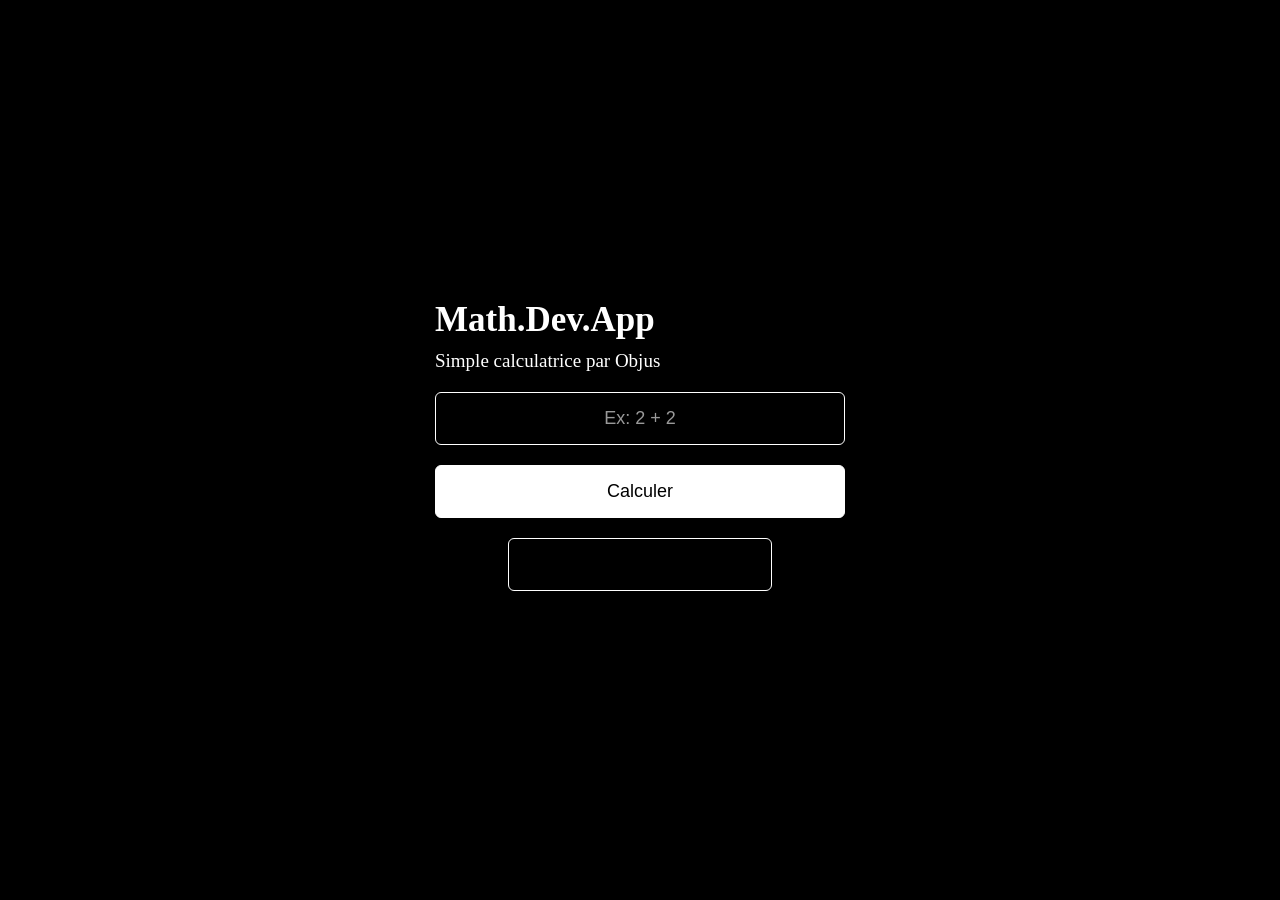
<file: APP DE CALCUL/index.html>
<!DOCTYPE html>
<html lang="en">
<head>
    <meta charset="UTF-8">
    <meta name="viewport" content="width=device-width, initial-scale=1.0">
    <title>App de calcul</title>
    <link rel="stylesheet" href="style.css">
</head>
<body>
    <div class="main_query">
        <h1>Math.Dev.App</h1>
        <label>Simple calculatrice par Objus</label>
        <input type="text" class="query" placeholder="Ex: 2 + 2">
        <button>Calculer</button>
    </div>
    <input type="text" class="response" readonly>
    <script src="script.js"></script>
</body>
</html>
</file>
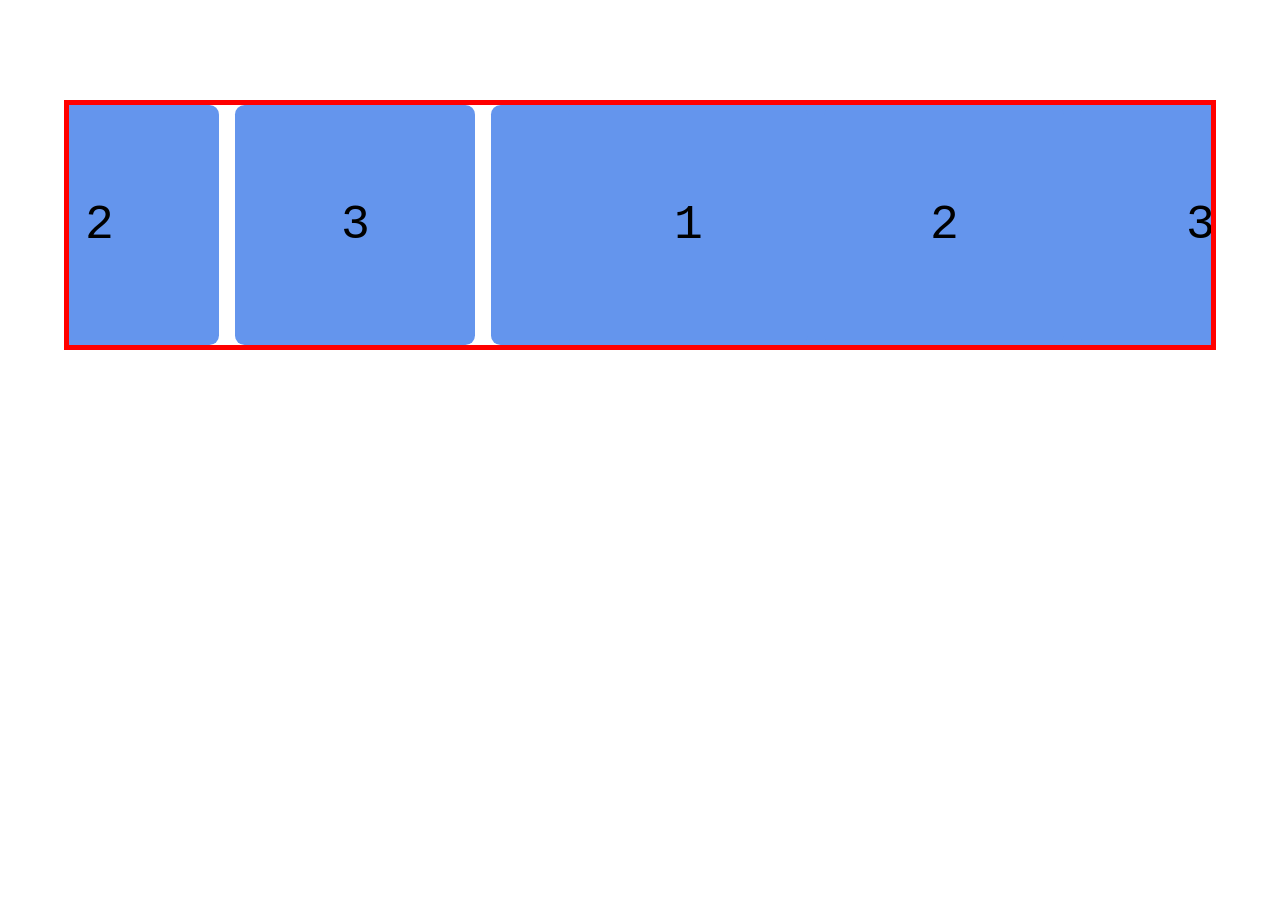
<file: CAROUSSEL/index.html>
<!DOCTYPE html>
<html lang="en">
<head>
    <meta charset="UTF-8">
    <meta name="viewport" content="width=device-width, initial-scale=1.0">
    <title>Caroussel</title>
    <link rel="stylesheet" href="style.css">
</head>
<body>
    <div class="caroussel">
        <div class="group">
            <div class="card">1</div>
            <div class="card">2</div>
            <div class="card">3</div>
            <div class="card">4</div>
            <div class="card">5</div>
            <div class="card">6</div>
        </div>
        <div aria-hidden class="group">
            <div class="card">1</div>
            <div class="card">2</div>
            <div class="card">3</div>
            <div class="card">4</div>
            <div class="card">5</div>
            <div class="card">6</div>
        </div>
        <div class="group">
            <div class="card">1</div>
            <div class="card">2</div>
            <div class="card">3</div>
            <div class="card">4</div>
            <div class="card">5</div>
            <div class="card">6</div>
        </div>
        <div class="group">
            <div class="card">1</div>
            <div class="card">2</div>
            <div class="card">3</div>
            <div class="card">4</div>
            <div class="card">5</div>
            <div class="card">6</div>
        </div>
    </div>
</body>
</html>
</file>
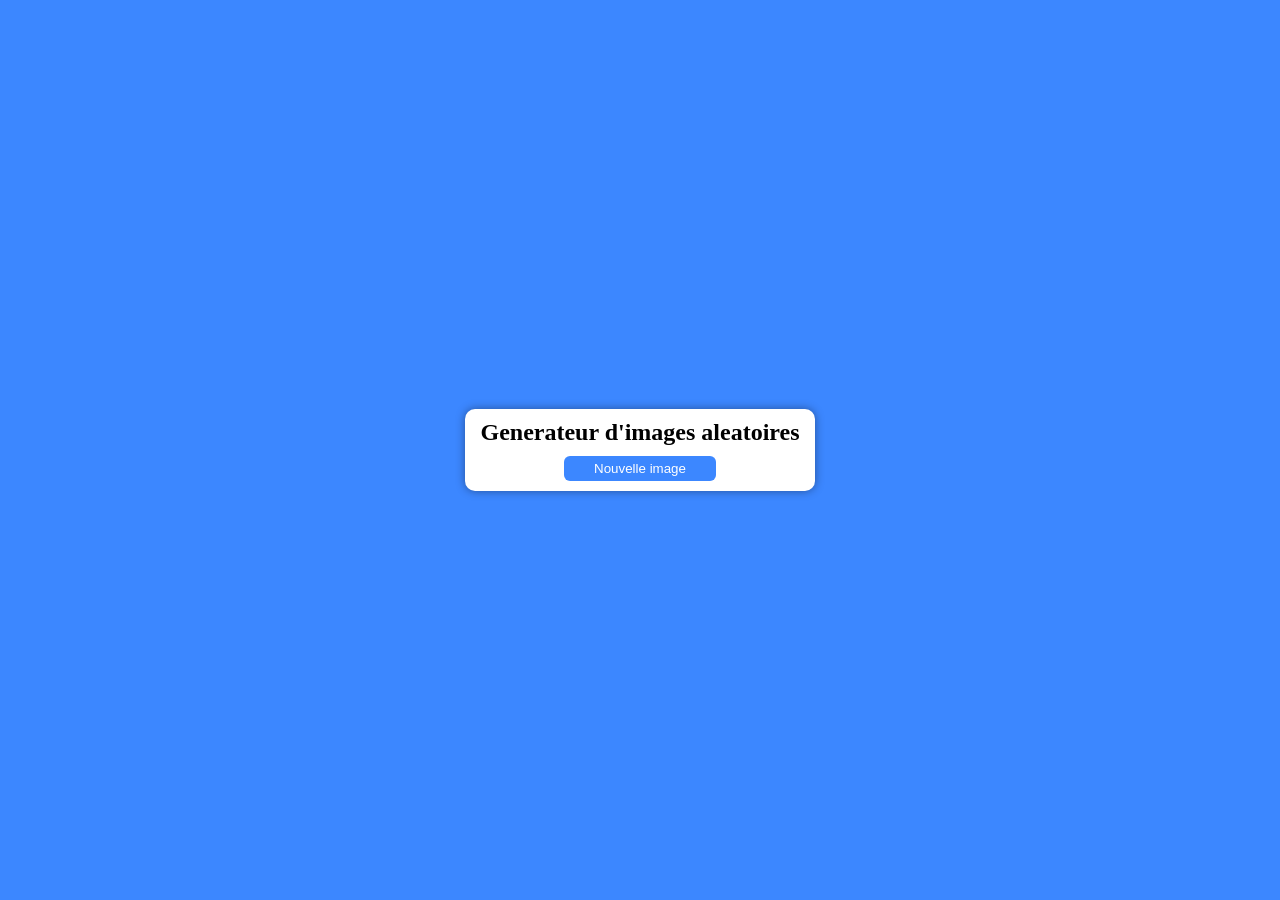
<file: GENERATEUR D'IMAGES ALEATOIRE/index.html>
<!DOCTYPE html>
<html lang="en">
<head>
    <meta charset="UTF-8">
    <meta name="viewport" content="width=device-width, initial-scale=1.0">
    <title>Generateur d'images</title>
    <link rel="stylesheet" href="style.css">
</head>
<body>
    <section>
        <div class="image">
            <h1>Generateur d'images aleatoires</h1>
        </div>
        <button>Nouvelle image</button>
    </section>
</body>
</html>
</file>
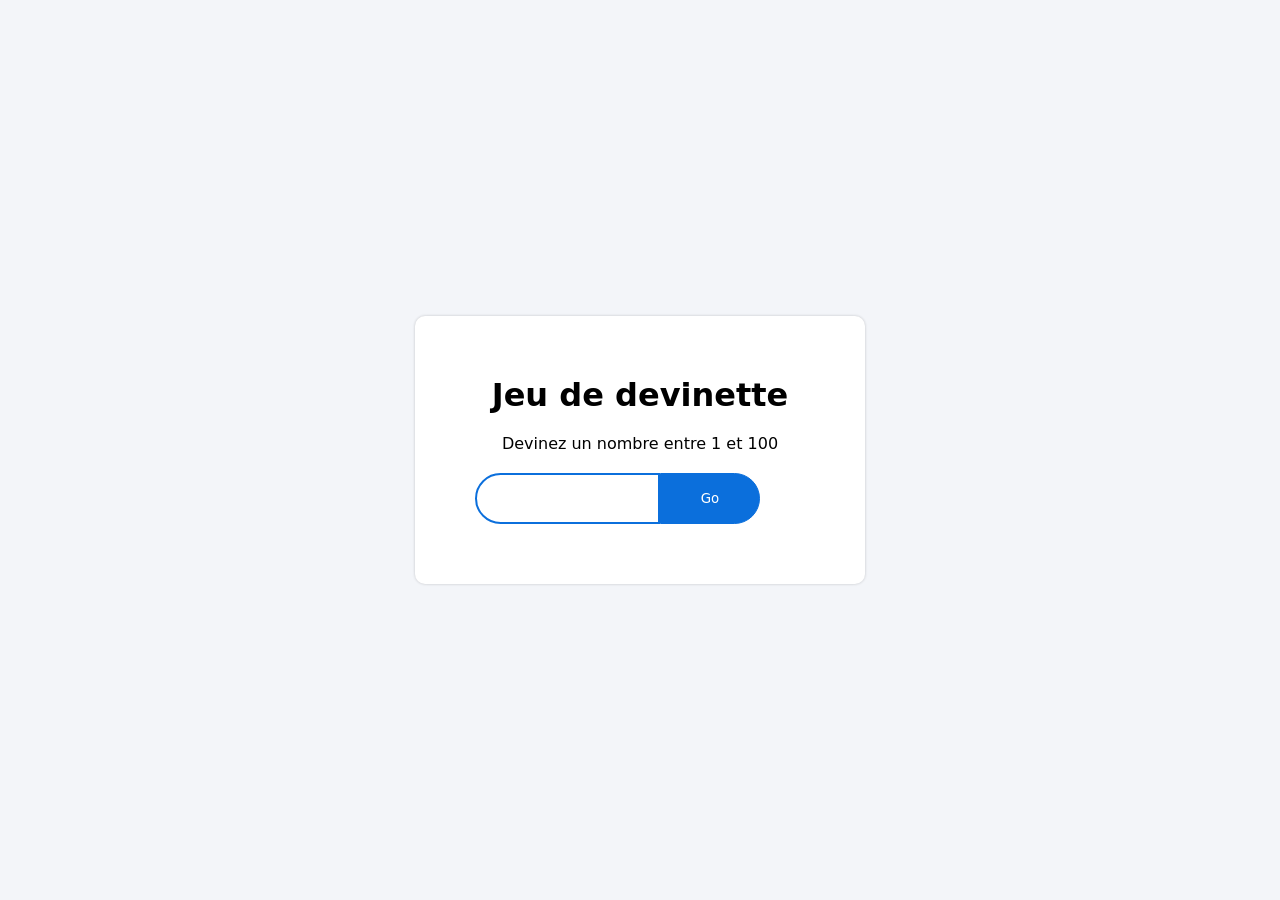
<file: JEU_DE_DEVINETTE/index.html>
<!DOCTYPE html>
<html lang="en">
<head>
    <meta charset="UTF-8">
    <meta name="viewport" content="width=device-width, initial-scale=1.0">
    <title>Jeu de devinette</title>
    <link rel="stylesheet" href="style.css">
</head>
<body>
    <main>
        <h1>Jeu de devinette</h1>
        <p>Devinez un nombre entre 1 et 100</p>
        <p id="message"></p>
        <div id="form">
            <input type="number" id="input">
            <button id="button">Go</btn>
        </div>
        <div id="link"><a href="index.html">Recommencer</a></div>
    </main>

    <script src="script.js"></script>
</body>
</html>
</file>
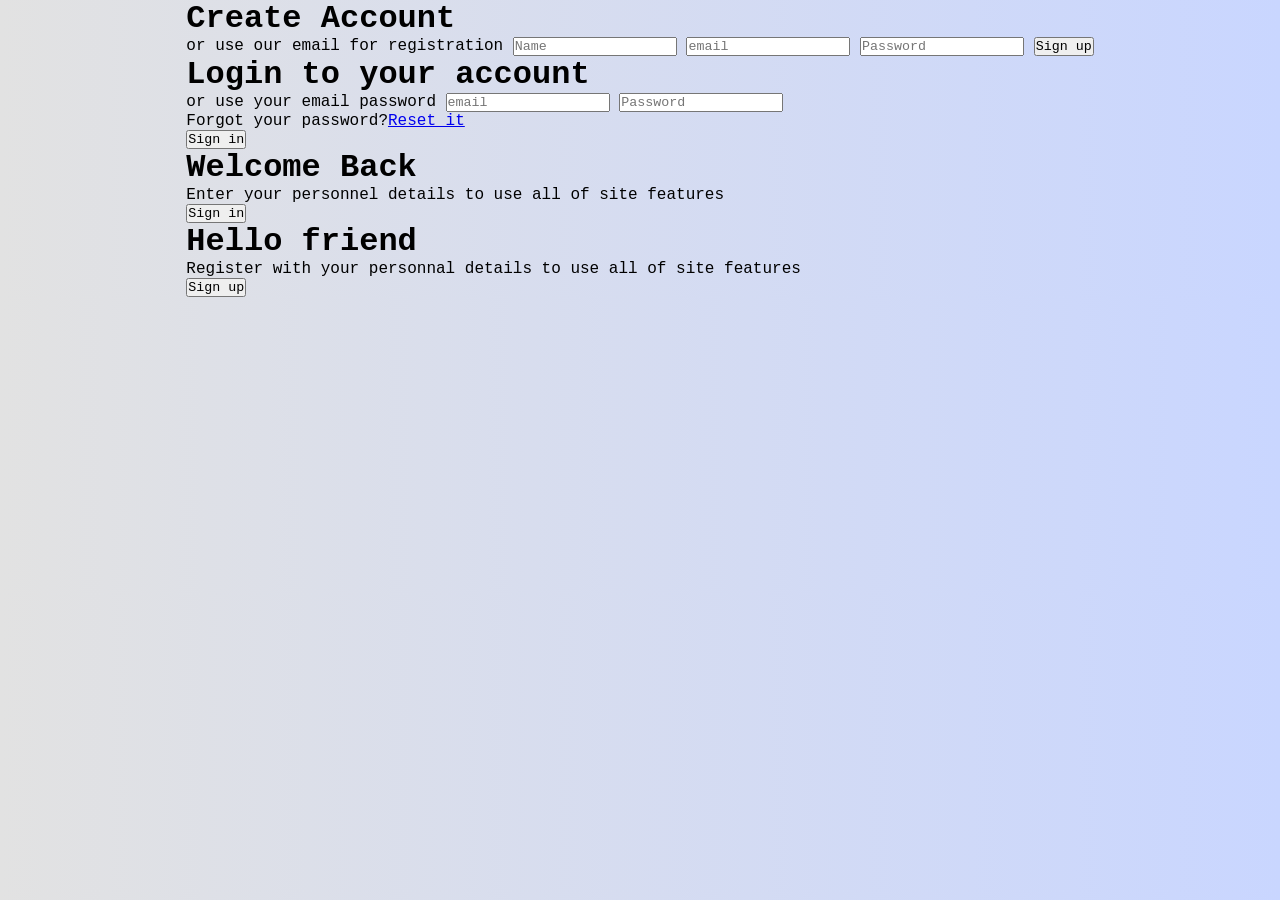
<file: LOGIN-SIGNIN/index.html>
<!DOCTYPE html>
<html lang="en">

<head>
    <meta charset="UTF-8">
    <meta name="viewport" content="width=device-width, initial-scale=1.0">
    <title>Modern login page</title>
    <link rel="stylesheet" href="style.css">
</head>

<body>
    <div class="container" id="container">
        <div class="form-container sign-up">
            <form>
                <h1>Create Account</h1>
                <div class="social-icons">
                    <a href="#" class="icon"><i class="fa-brands fa-google-plus-g"></i></a>
                    <a href="#" class="icon"><i class="fa-brands fa-facebook-f"></i></a>
                    <a href="#" class="icon"><i class="fa-brands fa-github"></i></a>
                    <a href="#" class="icon"><i class="fa-brands fa-linkedin-in"></i></a>
                </div>

                <span>or use our email for registration</span>
                <input type="text" placeholder="Name">
                <input type="email" placeholder="email">
                <input type="password" placeholder="Password">
                <button>Sign up</button>
            </form>
        </div>
        <div class="form-container sign-in">
            <form>
                <h1>Login to your account</h1>
                <div class="social-icons">
                    <a href="#" class="icon"><i class="fa-brands fa-google-plus-g"></i></a>
                    <a href="#" class="icon"><i class="fa-brands fa-facebook-f"></i></a>
                    <a href="#" class="icon"><i class="fa-brands fa-github"></i></a>
                    <a href="#" class="icon"><i class="fa-brands fa-linkedin-in"></i></a>
                </div>
                <span>or use your email password</span>
                <input type="email" placeholder="email">
                <input type="password" placeholder="Password">
                <p>Forgot your password?<a href="#">Reset it</a></p>
                <button>Sign in</button>
            </form>
        </div>
        <div class="toogle-container">
            <div class="toogle">
                <div class="toogle-pannel toogle-left">
                    <h1>Welcome Back</h1>
                    <p>Enter your personnel details to use all of site features</p>
                    <button class="hidden" id="login">Sign in</button>
                </div>
                <div class="toogle-pannel toogle-right">
                    <h1>Hello friend</h1>
                    <p>Register with your personnal details to use all of site features</p>
                    <button class="hidden" id="register">Sign up</button>
                </div>
            </div>
        </div>
    </div>
</body>

</html>
</file>
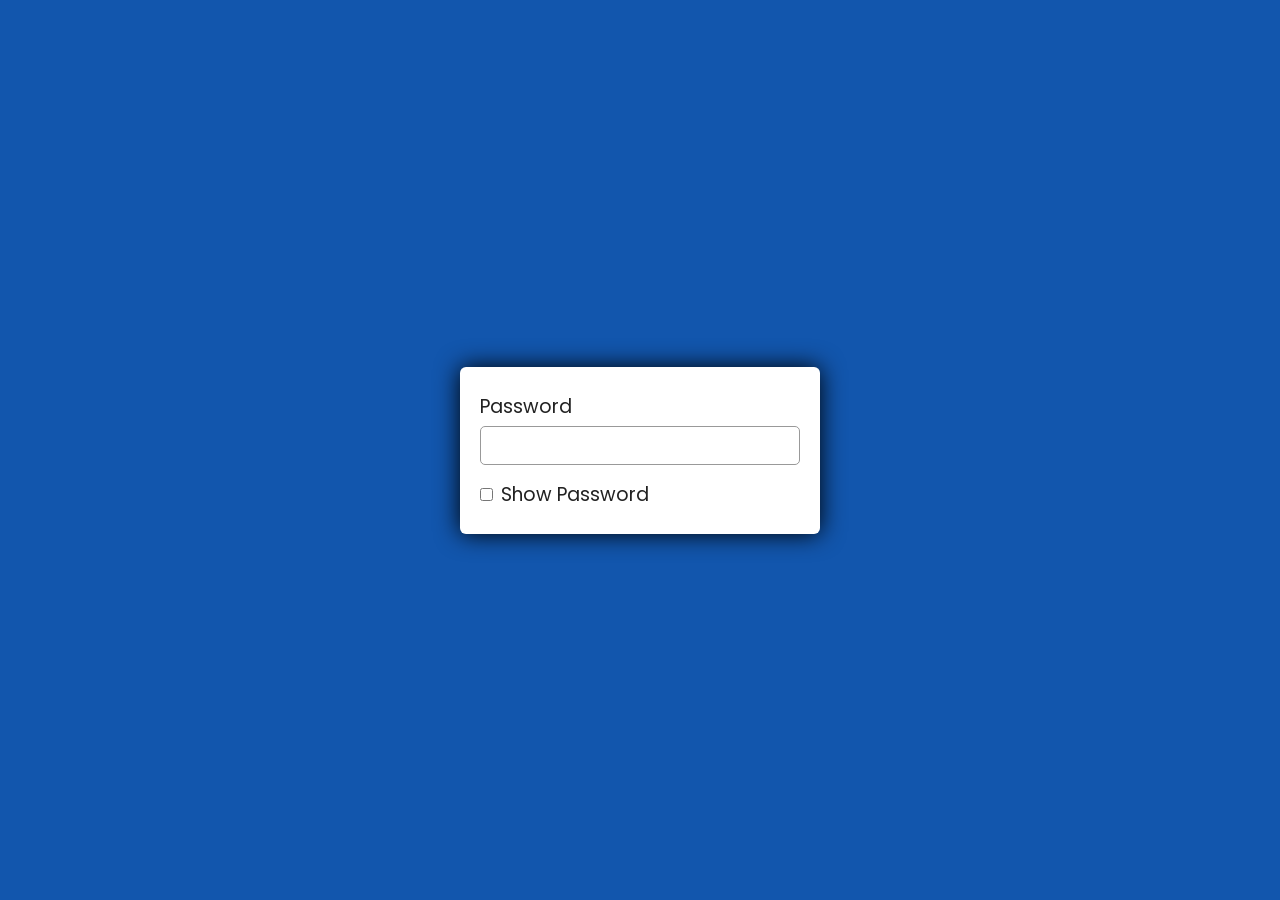
<file: Masquer_mdp_2/index.html>
<!DOCTYPE html>
<html lang="en">

<head>
    <meta charset="UTF-8">
    <meta name="viewport" content="width=device-width, initial-scale=1.0">
    <title>Document</title>
    <link rel="stylesheet" href="style.css">
</head>

<body>
     <form>
        <label>Password</label>
        <input type="password" id="pwd">
        <div class="chck">
            <label>
                <input type="checkbox" id="toggle-password"> Show Password
            </label>

        </div>
    </form>
    <script src="script.js"></script>


</body>

</html>
</file>
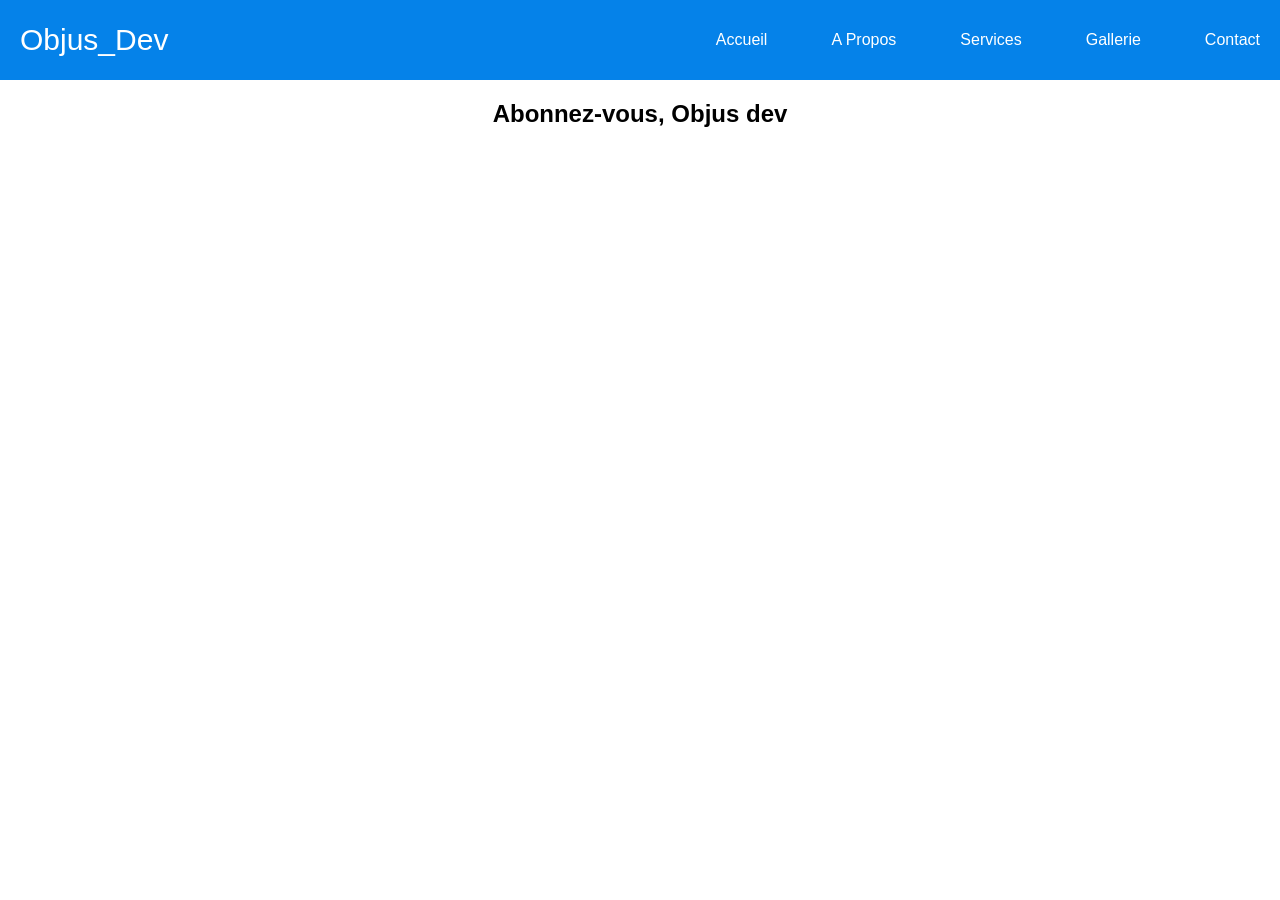
<file: navbar1/index.html>
<!DOCTYPE html>
<html lang="en">

<head>
    <meta charset="UTF-8">
    <meta name="viewport" content="width=device-width, initial-scale=1.0">
    <title>Objus__NavBar Responsive</title>
    <link rel="stylesheet" href="style.css">
</head>

<body>
    <header>
        <div class="logo">
            Objus_Dev
        </div>
        <ul>
            <li><a href="#">Accueil</a></li>
            <li><a href="#">A Propos</a></li>
            <li><a href="#">Services</a></li>
            <li><a href="#">Gallerie</a></li>
            <li><a href="#">Contact</a></li>
        </ul>
        <div class="burger" id="burger">
        <span></span>
        <span></span>
        <span></span>
      </div>

    </header>

    <main>
        <h2>Abonnez-vous, Objus dev</h2>
    </main>
</body>

</html>
</file>
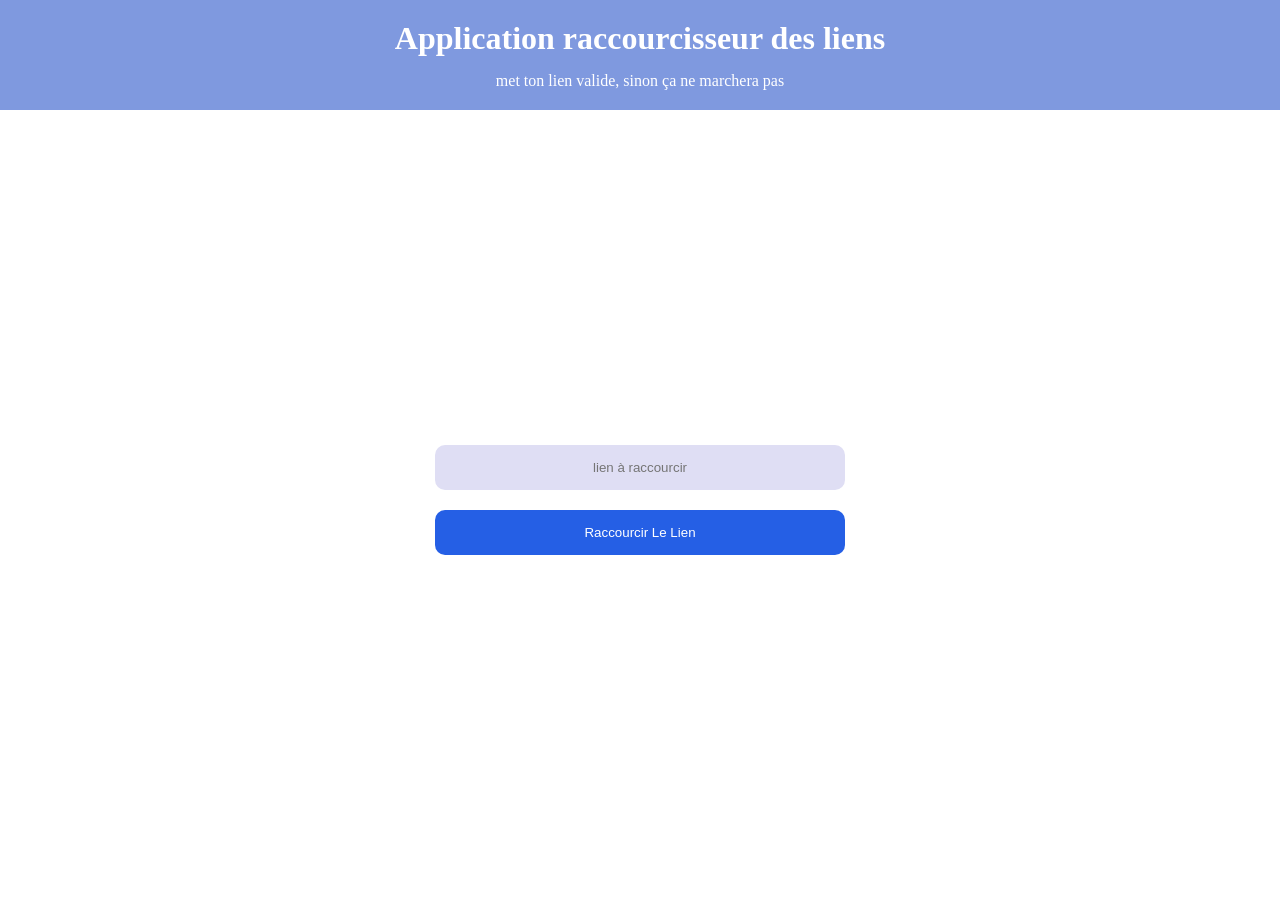
<file: RACCOURCISSEUR_DES_LIENS/index.html>
<!DOCTYPE html>
<html lang="en">
<head>
    <meta charset="UTF-8">
    <meta name="viewport" content="width=device-width, initial-scale=1.0">
    <title>Raccourcisseur des liens</title>
    <link rel="stylesheet" href="style.css">
</head>
<body>
    <header>
        <h1>Application raccourcisseur des liens</h1>
        <p>met ton lien valide, sinon ça ne marchera pas</p>
    </header>

    <section>
        <main>
            <p class="error_message"></p>
            <input type="text" placeholder="lien à raccourcir" class="long_link">
            <button onclick="shorten_link()">Raccourcir le lien</button>
            <div class="result">example.com</div>
        </main>
    </section>
    <script src="script.js"></script>
</body>
</html>
</file>
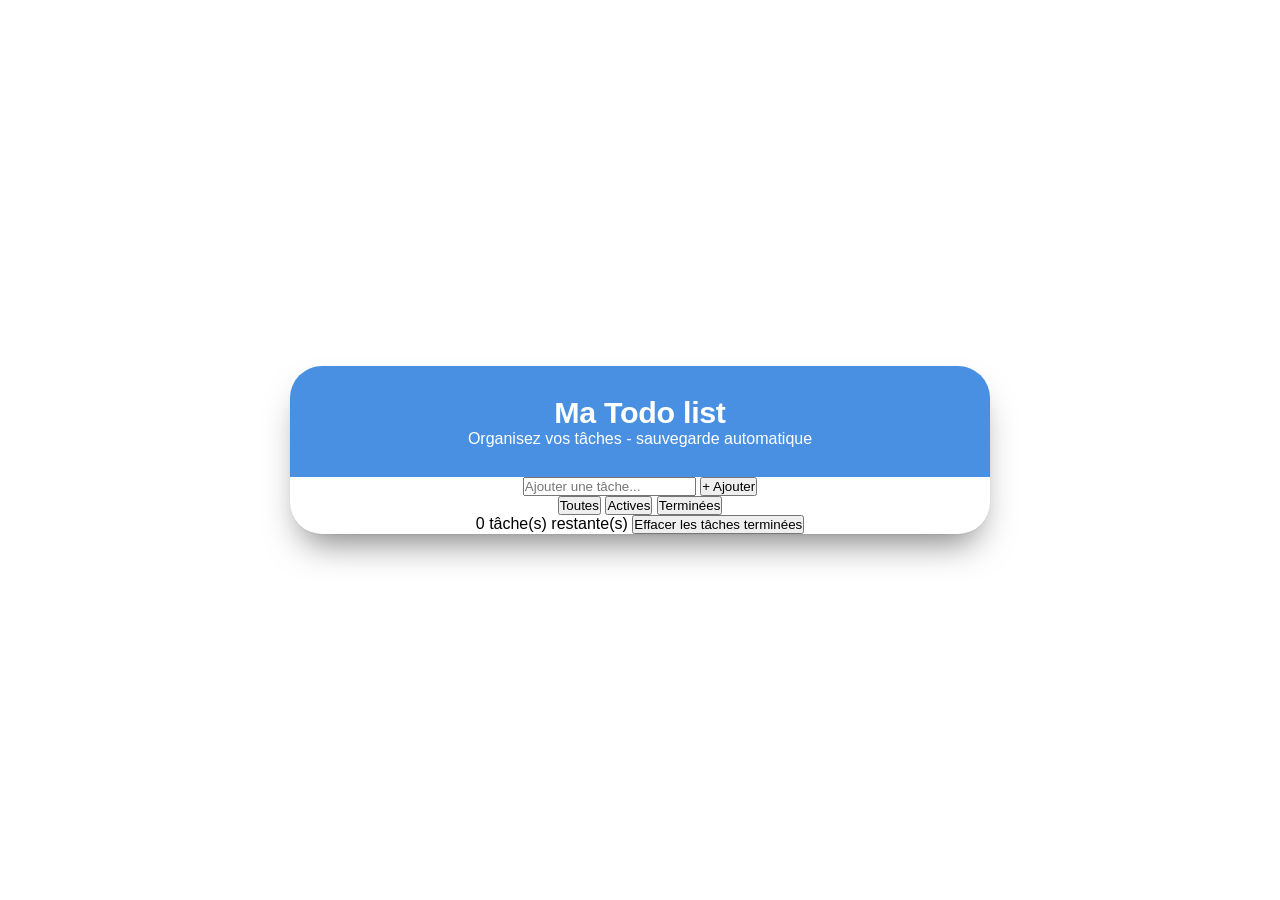
<file: TO-DO/index.html>
<!DOCTYPE html>
<html lang="en">

<head>
    <meta charset="UTF-8">
    <meta name="viewport" content="width=device-width, initial-scale=1.0">
    <title>To-Do App__ObjusCode</title>
    <link rel="stylesheet" href="style.css">
</head>

<body>
    <div class="todo-card">
        <div class="todo-header">
            <h1>Ma Todo list</h1>
            <div class="sub">Organisez vos tâches - sauvegarde automatique</div>
        </div>

        <div class="add-section">
            <div class="input-group">
                <input type="text" id="taskInput" placeholder="Ajouter une tâche..." autocomplete="off" />
                <button id="addBtn"> + Ajouter</button>
            </div>

            <div class="filters">
                <button class="filter-btn active" data-filter="all">Toutes</button>
                <button class="filter-btn" data-filter="active">Actives</button>
                <button class="filter-btn" data-filter="completed">Terminées</button>
            </div>

            <div class="tasks-container">
                <ul class="task-list" id="tasklist">
                    <!-- Les tâches seront ajoutées ici dynamiquement -->
                </ul>
            </div>

            <div class="todo-footer">
                <span id="taskCount" id="tasksLeft">0 tâche(s) restante(s)</span>
                <button id="clearCompleted">Effacer les tâches terminées</button>
            </div>
        </div>
    </div>
</body>

</html>
</file>
<file: APP DE CALCUL/style.css>
* {
    margin: 0;
    padding: 0;
    box-sizing: border-box;
}

body {
    display: flex;
    justify-content: center;
    align-items: center;
    height: 100vh;
    flex-direction: column;
    background-color: #000;
    color: #fff;
}

.main_query {
    display: flex;
    flex-direction: column;
    width: 410px;
}

h1 {
    font-size: 35px;
}

label {
    margin: 10px 0;
    font-size: 19px;
}

input, button{
    margin: 10px 0;
    padding: 15px;
    font-size: 18px;
    color: #fff;
    background-color: transparent;
    border: 1px solid #fff;
    outline: 0;
    text-align: center;
    border-radius: 6px;
}
button {
    background-color: #fff;
    color: #000;
    cursor: pointer;
}
::placeholder {
    color: #999;
}
.result {
    width: 410px;
    display: none;
}
</file>
<file: CAROUSSEL/style.css>
* {
    margin: 0;
    padding: 0;
    box-sizing: border-box;
}

body {
    font-family: 'Courier New', Courier, monospace;
}

.caroussel {
    margin: 100px auto;
    width: 90%;
    border: 5px solid red;
    display: flex;
    overflow-x: auto;
}

.caroussel::-webkit-scrollbar {
    display: none;
}

.group {
    display: flex;
    align-items: center;
    justify-content: center;
    gap: 1em;
    animation: spin 5s infinite linear;
    padding-right: 1em;
}

.card {
    flex: 0 0 5em;
    height: 5em;
    padding: 1em;
    background: cornflowerblue;
    font-size: 3rem;
    border-radius: .2em;
    text-align: center;
    align-content: center;
}

@keyframes spin {
    from {translate: 0;}
    to {translate: -100%;}
}
</file>
<file: GENERATEUR D'IMAGES ALEATOIRE/style.css>
* {
    margin: 0;
    padding: 0;
    box-sizing: border-box;
}

body {
    background-color: #3c87ff;
    display: flex;
    align-items: center;
    justify-content: center;
    height: 100vh;
}
section {
    width: 350px;
    text-align: center;
    background-color: #fff;
    box-shadow: 0 0 10px rgba(0,0,0,0.4);
    padding: 10px;
    border-radius: 10px;
}

button {
    padding: 5px 30px;
    margin-top: 10px;
    background-color: #3c87ff;
    color: #fff;
    border: 0;
    border-radius: 6px;
}
</file>
<file: JEU_DE_DEVINETTE/style.css>
@import url('https://fonts.googleapis.com/css2?family=Poppins:whgt@400;500;700&display=swap');
*{
    padding: 0;
    margin: 0;
    box-sizing: border-box;
    font-family: system-ui, -apple-system, BlinkMacSystemFont, 'Segoe UI', Roboto, Oxygen, Ubuntu, Cantarell, 'Open Sans', 'Helvetica Neue', sans-serif;
    transition: 0.5s;
}

body{
    display: flex;
    align-items: center;
    justify-content: center;
    min-height: 100vh;
    background-color: #f3f5f9;
}
main {
    background-color: #fff;
    width: 450px;
    padding: 60px;
    border-radius: 10px;
    box-shadow: 0 0 3px rgba(0, 0, 0, 0.2);
    text-align: center;
}
p{
    margin: 20px 0;
}
div{
    display: flex;
    width: 100%;
    text-align: center;
}
input {
    width: calc(100% -100px);
    padding: 16px 5px;
    outline: 0;
    border: 2px solid #0b6fdc;
    border-radius: 60px 0 0 60px;
    text-align: center;
}

h4 {
    margin: 20px 0;
    margin-bottom: 40px;
    line-height: 60px;
    color: #999;
}
button{
    width: 100px;
    border: 1px solid #0b6fdc;
    background-color: #0b6fdc;
    color: #fff;
    border-radius: 0 60px 60px 0;
    cursor: pointer;
}
#link {
    display: none;
    text-align: center;
    justify-content: center;
}
a {
    text-align: center;
    border: 2px solid #0b6fdc;
    padding: 16px 70px;
    text-decoration: 0;
    color: #fff;
    transition: 0.5s;
    border-radius: 60px;
    cursor: pointer;
    background-color: #0b6fdc;
}
a:hover {
    background-color: transparent;
    color: #0b6fdc;
}
</file>
<file: LOGIN-SIGNIN/style.css>
*{
    margin: 0;
    padding: 0;
    box-sizing: border-box;
    font-family: 'Courier New', Courier, monospace;
}

body {
    background-color: #c9d6ff;
    background: linear-gradient(to right, #e2e2e2, #c9d6ff);
    display: flex;
    align-items: center;
    justify-content: center;
    flex-direction: column;
}
</file>
<file: Masquer_mdp_2/style.css>
@import url('https://fonts.googleapis.com/css2?family=Poppins:whgt@400;500;700&display=swap');
*{
    margin: 0;
    padding: 0;
    box-sizing: border-box;
    font-family: "poppins", sans-serif;
}

body{
    display: grid;
    justify-content: center;
    align-items: center;
    height: 100vh;
    background-color: #1256ad;
}

form{
    display: flex;
    flex-direction: column;
    width: 360px;
    background-color: #fff;
    padding: 20px;
    border-radius: 6px;
    box-shadow: 0 0 25px rgba(0, 0, 0, 2);

}

label{
    padding: 5px 0;
    font-size: 19px;
    color: #222;

}

.mdp{
    width: 100%;
    position: relative;
}

 #pwd {
    width: 100%;
    font-size: 18px;
    padding: 5px 0;
    padding-left: 10px;
    border: 1px solid #999;
    border-radius: 5px;
}

.chck {
    margin-top: 10px;
}


.chck label {
    display: flex;
    align-items: center;
    gap: 8px;
}
</file>
<file: navbar1/style.css>
* {
    margin: 0;
    padding: 0;
    box-sizing: border-box;
    font-family: 'Franklin Gothic Medium', 'Arial Narrow', Arial, sans-serif;
}

body {
    background-color: #fff;
}

header {
    display: flex;
    justify-content: space-between;
    padding: 20px;
    width: 100%;
    height: 80px;
    background-color: #0582e9;
    align-items: center;
}
.logo {
    color: #fff;
    font-size: 30px;
}
.logo:hover{
    cursor: pointer;
    color: chocolate;
    translate: 20px;
    transition: 1s;
    rotate: calc(-20deg);
}
ul {
    display: flex;
    gap: 4rem;
    list-style: none;
}

ul a {
    text-decoration: none;
    color: #fff
}

ul a:hover{
    text-decoration: underline rgb(209, 56, 56);
    color: rgb(255, 255, 2);
}
main{
    text-align: center;
    padding: 20px;
}
/* Burger */
.burger {
  display: none;
  flex-direction: column;
  cursor: pointer;
  z-index: 1100;
  margin-left: auto;
}

.burger span {
  width: 25px;
  height: 3px;
  background: #fff;
  margin: 2px 0;
  transition: 0.3s ease;
}

/* Animation en X */
.burger.active span:nth-child(1) {
  transform: rotate(45deg) translate(5px, 5px);
}

.burger.active span:nth-child(2) {
  opacity: 0;
}

.burger.active span:nth-child(3) {
  transform: rotate(-45deg) translate(5px, -5px);
}

/* ===== MOBILE ===== */
@media (max-width: 768px) {

  .burger {
    display: flex;
  }
    ul {
    position: fixed;
    top: 0;
    right: -100%;
    width: 260px;
    height: 100vh;
    background: #0c151b;
    flex-direction: column;
    align-items: flex-start;
    padding: 90px 30px;
    gap: 22px;
    transition: 0.4s ease;
    border-left: 1px solid rgba(255, 255, 255, 0.08);
    z-index: 1000;
  }
}
</file>
<file: RACCOURCISSEUR_DES_LIENS/style.css>
*{
    margin: 0;
    padding: 0;
    box-sizing: border-box;
}

header {
    display: flex;
    flex-direction: column;
    text-align: center;
    padding: 20px 0;
    background-color: #7f99df;
    color: #fff;
}
h1 {
    margin-bottom: 15px;
}
section {
    height: calc(100vh - 150px);
    display: flex;
    justify-content: center;
    align-items: center;
    flex-direction: column;
}
main {
    display: flex;
    flex-direction: column;
    width: 32%;
    text-align: center;
}
.error_message {
    color: red;
    padding: 15px;
}
input, button {
    margin: 10px 0;
    padding: 15px;
    text-align: center;
    border-radius: 10px;
    border: 0;
    outline: 0;
    width: 100%;
}
input {
    background-color: #dfdef4;
    
}
button{
    background-color: #255fe5;
    color: #fff;
    text-transform: capitalize;
    cursor: pointer;
}
.result {
    margin-top: 10px;
    color:#7f99df;
    padding: 15px;
    border-radius: 10px;
    font-size: 13px;
    border: 1px solid #255fe5;
    display: none;
}
</file>
<file: TO-DO/style.css>
* {
    margin: 0;
    padding: 0;
    box-sizing: border-box;
}

body {
    font-family: 'Segoe UI', Tahoma, Geneva, Verdana, sans-serif;
    background-color: linear-gradient(145deg, #f4f7fc 0%, #e9eef4 100%);
    display: flex;
    justify-content: center;
    align-items: center;
    min-height: 100vh;
    padding: 1.5rem;
}

.todo-card {
    max-width: 700px;
    width: 100%;
    background: rgba((255), 255, 255, 0.98);
    border-radius: 2rem;
    backdrop-filter: blur(0px);
    box-shadow: 0 20px 35px -12px  rgba(0, 0, 0, 0.5), 0 1px 3px rgba(0, 0, 0, 0.05);
    overflow: hidden;
    transition: transform 0.3s ease;
    text-align: center;
}
.todo-card:hover {
    transform: scale(1.01);
}

.todo-header {
    background-color: #4a90e2;
    color: white;
    padding: 1.8rem 2rem;
    text-align: center;
    
}
.todo-header h1 {
    font-size: 1.9rem;
    font-weight: 900;
    letter-spacing: -0.3px;
    display: flex;
    align-items: center;
    gap: 0.6rem;
    justify-content: center;
}

.todo-header h1::before{

}
</file>
